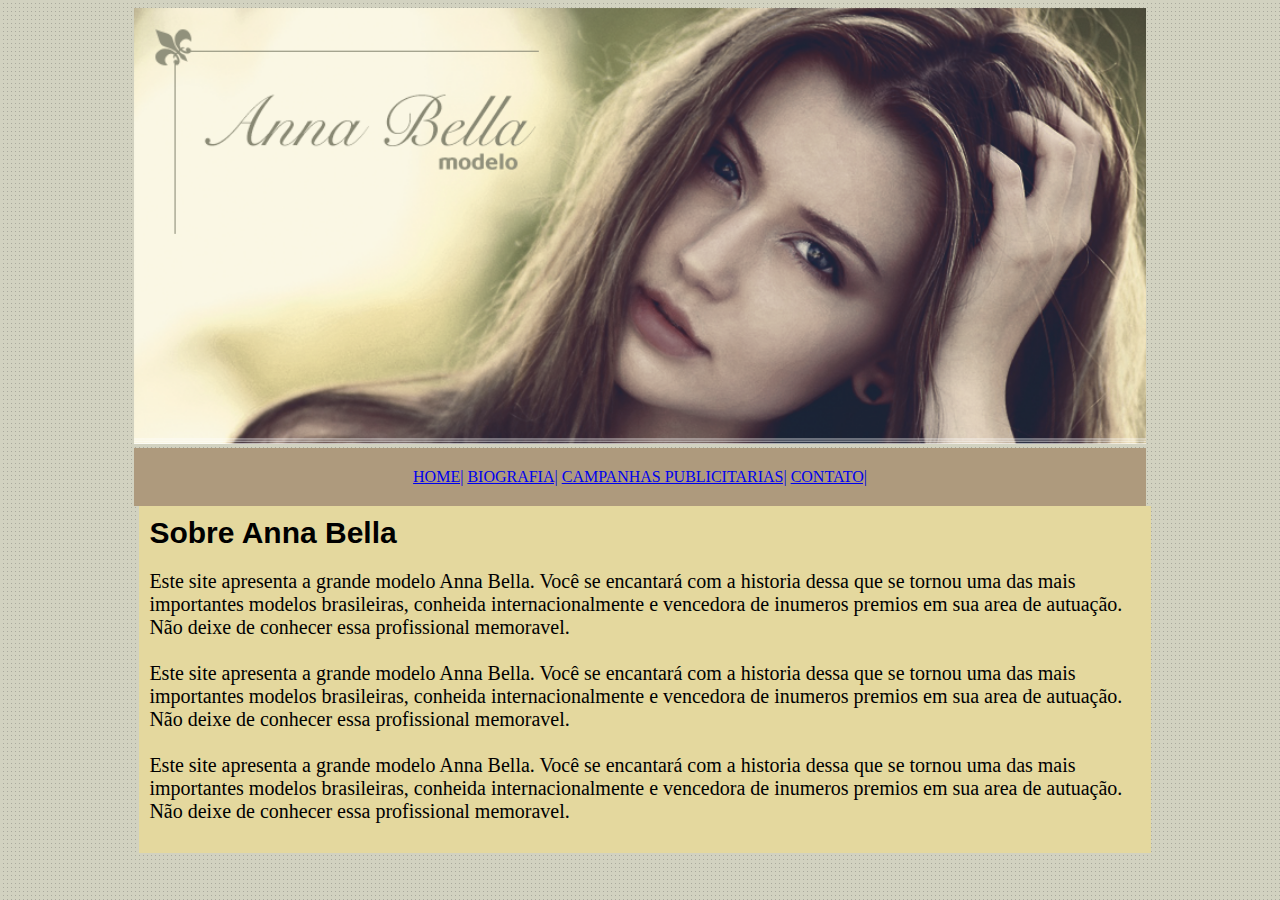
<file: Blog Anna Bella/index.html>
<!DOCTYPE html>
<html>
<head>
	<title>Anna Bela</title>
	<meta charset="utf-8">

	<style type="text/css">
		.links{
			width: 80%; 
			text-align: center;
			background: #ae9a7d;
			padding-top: 20px;
		 	padding-bottom: 20px;} 
		.paragrafo{
			padding-top: 10px;
			padding-bottom: 10px;
			width: 80%;
			font-size: 20px;
			font-family: serif;
			background:  #e4d89e;
			text-align: left;
			margin-left: 10px;
		}


		#titulo{
			font-family: sans-serif;
			margin: 0}
				
	</style>

</head>

<body background="imagens/fundo.png" >
<div align="center" class="imagens">
		<img src="imagens/capa.png" width="80%">
	</div>

	<div align="center">

	

	<div class="links">
		<a href="index.html">HOME|</a>
		<a href="pg_internas/biografia.html">BIOGRAFIA|</a>
		<a href="pg_internas/camp-publicitarias.html">CAMPANHAS PUBLICITARIAS|</a>
		<a href="pg_internas/contato.html">CONTATO|</a>
	</div>

	<div style="text-align: left;" class="paragrafo">
		<div style="margin-left: 10px" >
			<h2 id="titulo">Sobre Anna Bella</h2>
				<p >Este site apresenta a grande modelo Anna Bella. Você se encantará com a historia dessa que se tornou uma das mais importantes modelos brasileiras, conheida internacionalmente e vencedora de inumeros premios em sua area de autuação. Não deixe de conhecer essa profissional memoravel.
					<br><br>
					Este site apresenta a grande modelo Anna Bella. Você se encantará com a historia dessa que se tornou uma das mais importantes modelos brasileiras, conheida internacionalmente e vencedora de inumeros premios em sua area de autuação. Não deixe de conhecer essa profissional memoravel.
						<br> <br>
							Este site apresenta a grande modelo Anna Bella. Você se encantará com a historia dessa que se tornou uma das mais importantes modelos brasileiras, conheida internacionalmente e vencedora de inumeros premios em sua area de autuação. Não deixe de conhecer essa profissional memoravel.<br>
						</p>

			</div>
		</div>
	
</div>



</body>
</html>
</file>
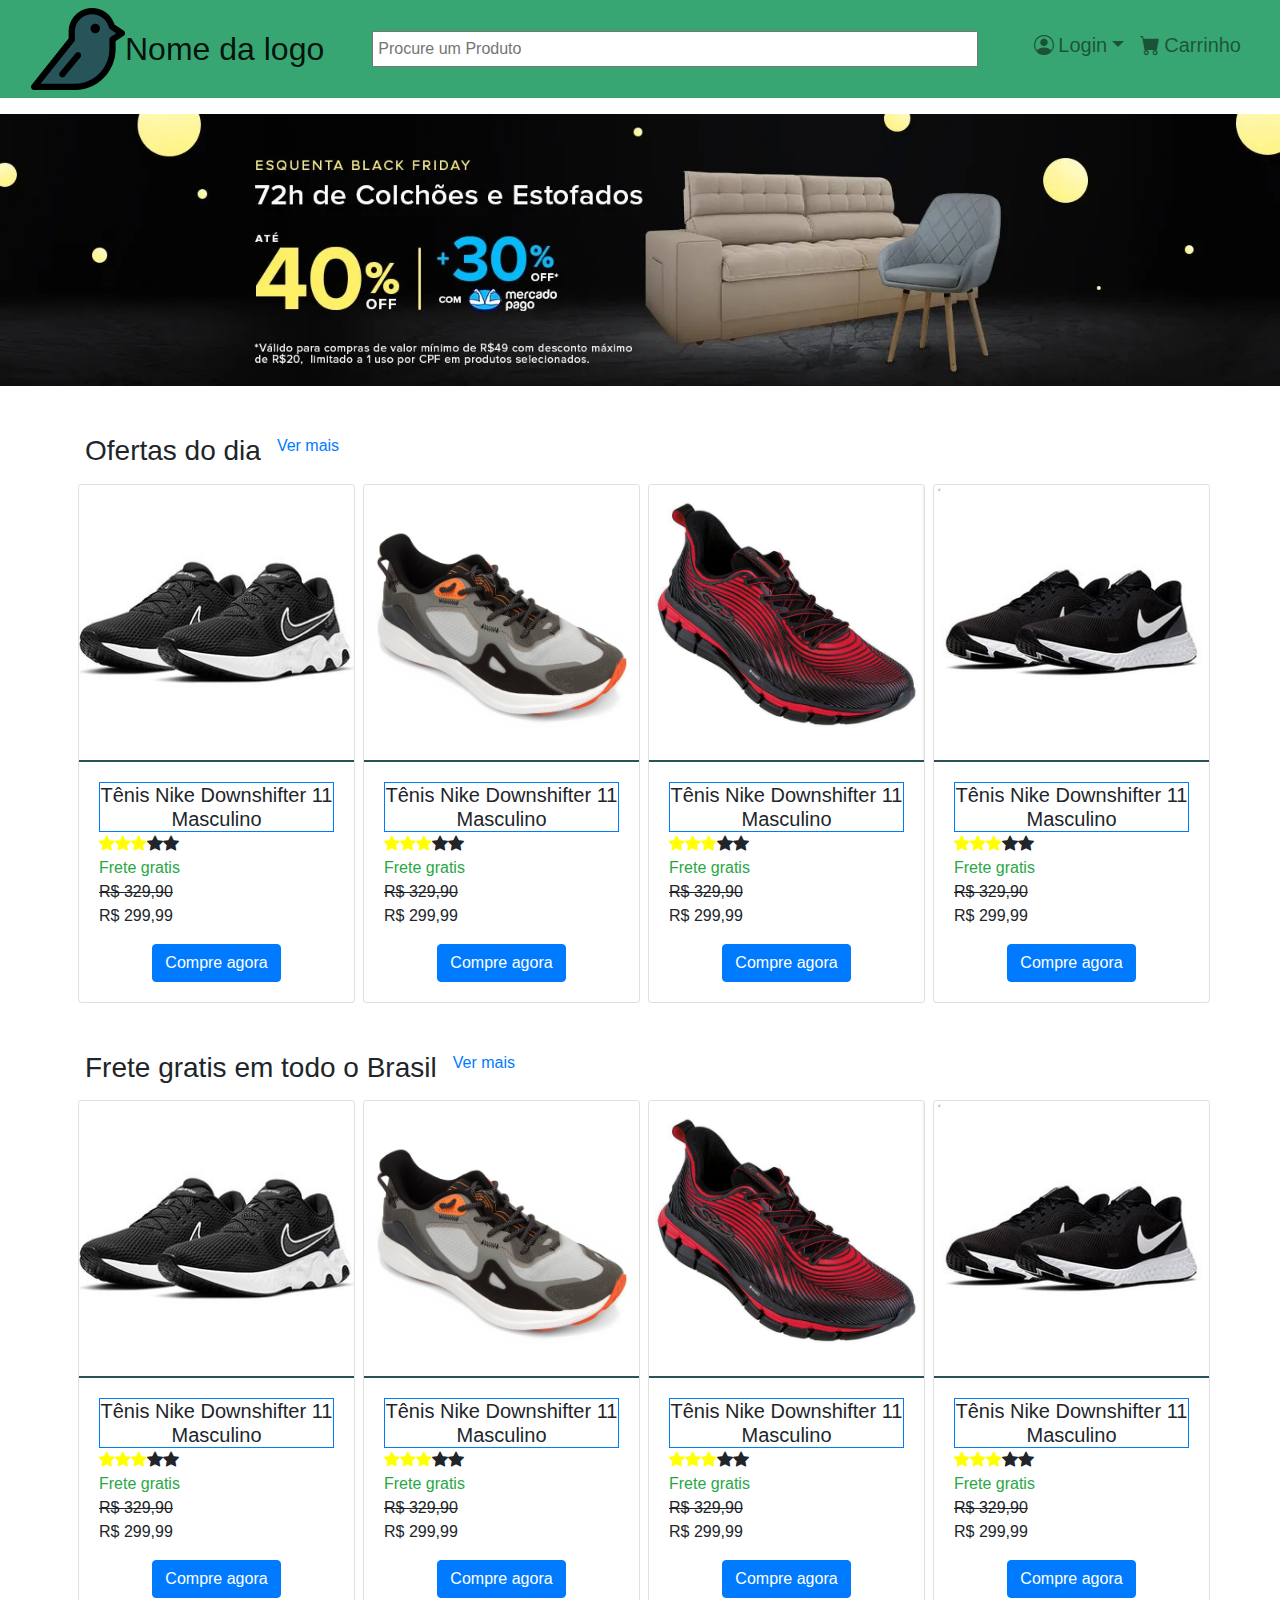
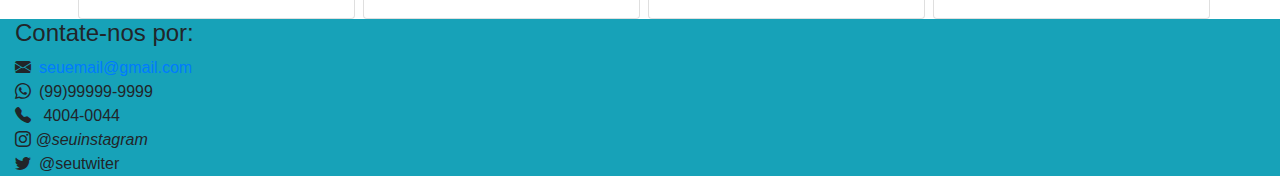
<file: Ecommerce Responsivo/index.html>
<!DOCTYPE html>

<html lang="pt-br">

<head>


    <meta charset="utf-8">
    <meta name="viewport" content="width=device-width, initial-scale=1, shrink-to-fit=no">
    <link rel="stylesheet" href="css/bootstrap.css">
    <link rel="stylesheet" type="text/css" href="css/estilos.css">

    <link rel="stylesheet" href="https://cdn.jsdelivr.net/npm/bootstrap-icons@1.6.1/font/bootstrap-icons.css">




    <script src="js/bootstrap.js"></script>


    <title>ecomerce</title>

</head>

<body>
    <header>
        <nav class="navbar navbar-expand-md navbar-light bg-color1 " aria-label="Third navbar example">
            <div class="container-fluid ">

                <div class=" d-inline-flex">
                    <img src="imagens/logo.png" alt="">
                </div>
                <div class="p-sm-0 ">
                    <a class="navbar-brand p-0 m-0 align-middle " id="nome-logo" href="#"> Nome da logo</a>
                </div>

                <button class="navbar-toggler" type="button" data-bs-toggle="collapse"
                    data-bs-target="#navbarsExample03" aria-controls="navbarsExample03" aria-expanded="false"
                    aria-label="Toggle navigation">
                    <span class=" color-dark navbar-toggler-icon"></span>
                </button>
 
                <div class="collapse navbar-collapse" id="navbarsExample03">
                    <div class="w-100 mx-md-5">
                        <input class="input-group w-100 p-1" type="text" placeholder="Procure um Produto"
                            aria-label="Search">
                    </div>
                    <div>
                        <ul class="navbar-nav me-auto mb-2 mb-sm-0 ">
                            <li class="nav-item dropdown ">
                                <a class="nav-link dropdown-toggle h5" href="#" data-bs-toggle="dropdown"
                                    aria-expanded="false">
                                    <i class="bi bi-person-circle pr-1"></i>Login</a>
                                <ul class="dropdown-menu" aria-labelledby="dropdown03">
                                    <li><a class="dropdown-item " href="#"><i class="bi bi-box-arrow-in-right pr-1"></i>
                                            Entre</a></li>
                                    <li><a class="dropdown-item" href="#"><i class="bi bi-arrow-up-right pr-1"></i>Crie
                                            sua
                                            conta</a></li>
                                    <li><a class="dropdown-item" href="#"><i
                                                class="bi bi-geo-alt pr-1"></i>Endereços</a>
                                    </li>
                                </ul>
                            </li>
                            <li> <a class="nav-link d-flex h5" href="#"><i class="bi bi-cart-fill pr-1"></i>Carrinho
                                </a>
                            </li>
                        </ul>
                    </div>
                </div>
            </div>
        </nav>
    </header>

    <div class="my-3">
        <!--DIV DO BANNER-->
        <img src="imagens/banner3.jpg" class=" w-100 ">
    </div>

    <section class="my-5">
        <!-- primeira seçao de cards-->
        <div class="container mb-0">
            <div class="d-flex align-baseline text-sm-center ">
                <h3 class="">Ofertas do dia</h3>
                <a href="#" class="ml-3  ">Ver mais</a>
            </div>
            <div class="row ">
                <!--DIV DOS CARDS TOTAIS-->

                <div class="card prod mt-3 ml-2 m-0 col-sm-12 col-md ">
                    <!--DIV CARD 1-->
                    <img src="imagens/tenis.jpg" class="card-img-top " alt="...">
                    <hr>
                    <div class="card-body text-center">
                        <h5 class="card-title border border-primary m-0">Tênis Nike Downshifter 11 Masculino</h5>

                        <ul class="list-unstyled d-flex">
                            <li class="bi-star-fill b-3 amarelo"></li>
                            <li class="bi-star-fill amarelo "></li>
                            <li class="bi-star-fill amarelo"></li>
                            <li class="bi-star-fill"></li>
                            <li class="bi-star-fill"></li>
                        </ul>
                        <p class="card-text text-left text-success ">Frete gratis</p>
                        <p class="card-text text-left "><s>R$ 329,90</s></p>
                        <p class="card-text text-left ">R$ 299,99</p>

                        <a href="#" class="btn btn-primary mt-3">Compre agora</a>
                    </div>
                </div>

                <div class="card prod mt-3 ml-2 m-0 col-sm-12 col-md">
                    <!--DIV CARD 2-->
                    <img src="imagens/tenis4-1.jpg" class="card-img-top " alt="...">
                    <hr>
                    <div class="card-body text-center">
                        <h5 class="card-title border border-primary m-0">Tênis Nike Downshifter 11 Masculino</h5>

                        <ul class="list-unstyled d-flex">
                            <li class="bi-star-fill b-3 amarelo"></li>
                            <li class="bi-star-fill amarelo "></li>
                            <li class="bi-star-fill amarelo"></li>
                            <li class="bi-star-fill"></li>
                            <li class="bi-star-fill"></li>
                        </ul>
                        <p class="card-text text-left text-success ">Frete gratis</p>
                        <p class="card-text text-left "><s>R$ 329,90</s></p>
                        <p class="card-text text-left ">R$ 299,99</p>

                        <a href="#" class="btn btn-primary mt-3">Compre agora</a>
                    </div>
                </div>

                <div class="card prod mt-3 ml-2 m-0 col-sm-12 col-md">
                    <!--DIV CARD 3-->
                    <img src="imagens/tenis5.jpg" class="card-img-top " alt="...">
                    <hr>
                    <div class="card-body text-center">
                        <h5 class="card-title border border-primary m-0">Tênis Nike Downshifter 11 Masculino</h5>

                        <ul class="list-unstyled d-flex">
                            <li class="bi-star-fill b-3 amarelo"></li>
                            <li class="bi-star-fill amarelo "></li>
                            <li class="bi-star-fill amarelo"></li>
                            <li class="bi-star-fill"></li>
                            <li class="bi-star-fill"></li>
                        </ul>
                        <p class="card-text text-left text-success ">Frete gratis</p>
                        <p class="card-text text-left "><s>R$ 329,90</s></p>
                        <p class="card-text text-left ">R$ 299,99</p>

                        <a href="#" class="btn btn-primary mt-3">Compre agora</a>
                    </div>
                </div>

                <div class="card prod mt-3 ml-2 m-0 col-sm-12 col-md">
                    <!--DIV CARD 4-->
                    <img src="imagens/tenis3.jpg" class="card-img-top " alt="...">
                    <hr>
                    <div class="card-body text-center">
                        <h5 class="card-title border border-primary m-0">Tênis Nike Downshifter 11 Masculino</h5>

                        <ul class="list-unstyled d-flex">
                            <li class="bi-star-fill b-3 amarelo"></li>
                            <li class="bi-star-fill amarelo "></li>
                            <li class="bi-star-fill amarelo"></li>
                            <li class="bi-star-fill"></li>
                            <li class="bi-star-fill"></li>
                        </ul>
                        <p class="card-text text-left text-success ">Frete gratis</p>
                        <p class="card-text text-left "><s>R$ 329,90</s></p>
                        <p class="card-text text-left ">R$ 299,99</p>

                        <a href="#" class="btn btn-primary mt-3">Compre agora</a>
                    </div>
                </div>

            </div>
            <!--FECHAMENTO DIV DE TODOS CARDS-->
        </div>


    </section>

    <section class="">
        <!--segunda seçao de cards-->
        <div class="container mb-0">
            <div class="d-flex align-baseline text-sm-center ">
                <h3 class="">Frete gratis em todo o Brasil</h3>
                <a href="#" class="ml-3  ">Ver mais</a>
            </div>
            <div class="row ">
                <!--DIV DOS CARDS TOTAIS-->

                <div class="card prod mt-3 ml-2 m-0 col-sm-12 col-md ">
                    <!--DIV CARD 1-->
                    <img src="imagens/tenis.jpg" class="card-img-top " alt="...">
                    <hr>
                    <div class="card-body text-center">
                        <h5 class="card-title border border-primary m-0">Tênis Nike Downshifter 11 Masculino</h5>

                        <ul class="list-unstyled d-flex">
                            <li class="bi-star-fill b-3 amarelo"></li>
                            <li class="bi-star-fill amarelo "></li>
                            <li class="bi-star-fill amarelo"></li>
                            <li class="bi-star-fill"></li>
                            <li class="bi-star-fill"></li>
                        </ul>
                        <p class="card-text text-left text-success ">Frete gratis</p>
                        <p class="card-text text-left "><s>R$ 329,90</s></p>
                        <p class="card-text text-left ">R$ 299,99</p>

                        <a href="#" class="btn btn-primary mt-3">Compre agora</a>
                    </div>
                </div>

                <div class="card prod mt-3 ml-2 m-0 col-sm-12 col-md">
                    <!--DIV CARD 2-->
                    <img src="imagens/tenis4-1.jpg" class="card-img-top " alt="...">
                    <hr>
                    <div class="card-body text-center">
                        <h5 class="card-title border border-primary m-0">Tênis Nike Downshifter 11 Masculino</h5>

                        <ul class="list-unstyled d-flex">
                            <li class="bi-star-fill b-3 amarelo"></li>
                            <li class="bi-star-fill amarelo "></li>
                            <li class="bi-star-fill amarelo"></li>
                            <li class="bi-star-fill"></li>
                            <li class="bi-star-fill"></li>
                        </ul>
                        <p class="card-text text-left text-success ">Frete gratis</p>
                        <p class="card-text text-left "><s>R$ 329,90</s></p>
                        <p class="card-text text-left ">R$ 299,99</p>

                        <a href="#" class="btn btn-primary mt-3">Compre agora</a>
                    </div>
                </div>

                <div class="card prod mt-3 ml-2 m-0 col-sm-12 col-md">
                    <!--DIV CARD 3-->
                    <img src="imagens/tenis5.jpg" class="card-img-top " alt="...">
                    <hr>
                    <div class="card-body text-center">
                        <h5 class="card-title border border-primary m-0">Tênis Nike Downshifter 11 Masculino</h5>

                        <ul class="list-unstyled d-flex">
                            <li class="bi-star-fill b-3 amarelo"></li>
                            <li class="bi-star-fill amarelo "></li>
                            <li class="bi-star-fill amarelo"></li>
                            <li class="bi-star-fill"></li>
                            <li class="bi-star-fill"></li>
                        </ul>
                        <p class="card-text text-left text-success ">Frete gratis</p>
                        <p class="card-text text-left "><s>R$ 329,90</s></p>
                        <p class="card-text text-left ">R$ 299,99</p>

                        <a href="#" class="btn btn-primary mt-3">Compre agora</a>
                    </div>
                </div>

                <div class="card prod mt-3 ml-2 m-0 col-sm-12 col-md">
                    <!--DIV CARD 4-->
                    <img src="imagens/tenis3.jpg" class="card-img-top " alt="...">
                    <hr>
                    <div class="card-body text-center">
                        <h5 class="card-title border border-primary m-0">Tênis Nike Downshifter 11 Masculino</h5>

                        <ul class="list-unstyled d-flex">
                            <li class="bi-star-fill b-3 amarelo"></li>
                            <li class="bi-star-fill amarelo "></li>
                            <li class="bi-star-fill amarelo"></li>
                            <li class="bi-star-fill"></li>
                            <li class="bi-star-fill"></li>
                        </ul>
                        <p class="card-text text-left text-success ">Frete gratis</p>
                        <p class="card-text text-left "><s>R$ 329,90</s></p>
                        <p class="card-text text-left ">R$ 299,99</p>

                        <a href="#" class="btn btn-primary mt-3">Compre agora</a>
                    </div>
                </div>

            </div>
            <!--FECHAMENTO DIV DE TODOS CARDS-->
        </div>
    </section>


    <footer>
        <!--rodapé-->
        <div class="container-fluid bg-info ">
            <div class="d-inline">
                <h4>Contate-nos por:</h4>
                <ul class="list-unstyled">
                    <li class=""><i class="bi bi-envelope-fill pr-2"></i><a class="" href="">seuemail&#64;gmail.com</a> </li>
                    <li class=""><i class="bi bi-whatsapp pr-2"></i>(99)99999-9999</li>
                    <li><i class="bi bi-telephone-fill pr-2"></i> 4004-0044</li>
                    <li><i class="bi bi-instagram pr-2"> &#64;seuinstagram</i></li>
                    <li><i class="bi bi-twitter pr-2"></i>&#64;seutwiter </li>
                </ul>
            </div>
        </div>

    

    </footer>









    <script src="https://cdn.jsdelivr.net/npm/@popperjs/core@2.10.2/dist/umd/popper.min.js"
        integrity="sha384-7+zCNj/IqJ95wo16oMtfsKbZ9ccEh31eOz1HGyDuCQ6wgnyJNSYdrPa03rtR1zdB" crossorigin="anonymous">
        </script>
    <script src="https://cdn.jsdelivr.net/npm/bootstrap@5.1.3/dist/js/bootstrap.min.js"
        integrity="sha384-QJHtvGhmr9XOIpI6YVutG+2QOK9T+ZnN4kzFN1RtK3zEFEIsxhlmWl5/YESvpZ13" crossorigin="anonymous">
        </script>
</body>

</html>
</file>
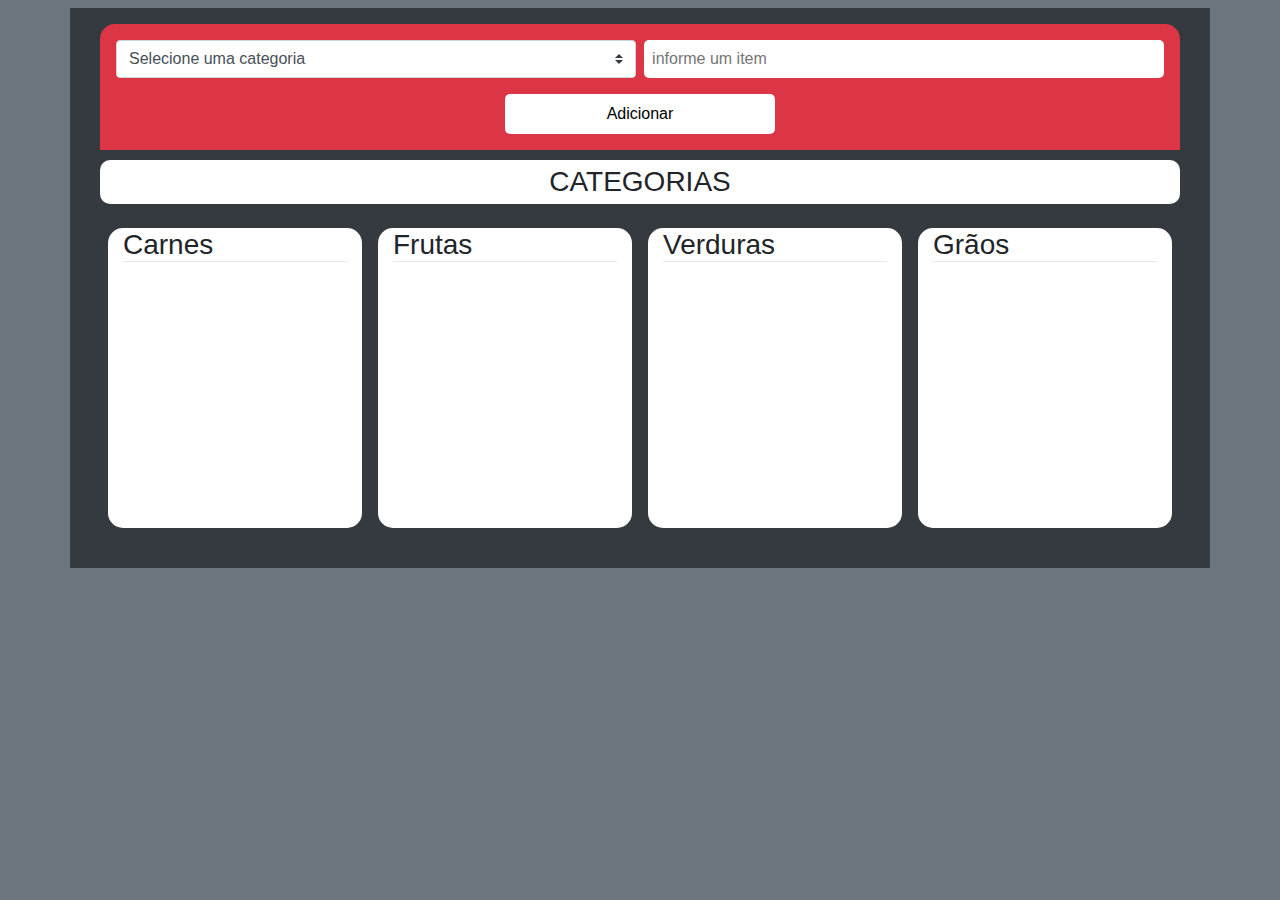
<file: Lista Compras Array/index.html>
<!DOCTYPE html>
<html lang="pt-br">

<head>
    <meta charset="utf-8">
    <meta name="viewport" content="width=device-width, initial-scale=1, shrink-to-fit=no">

    <link rel="stylesheet" href="css/bootstrap.css">
    <link rel="stylesheet" href="css/estilo.css">

    <script src="https://code.jquery.com/jquery-3.3.1.slim.min.js"
        integrity="sha384-q8i/X+965DzO0rT7abK41JStQIAqVgRVzpbzo5smXKp4YfRvH+8abtTE1Pi6jizo" crossorigin="anonymous">
    </script>
    <script src="https://cdnjs.cloudflare.com/ajax/libs/popper.js/1.14.3/umd/popper.min.js"
        integrity="sha384-ZMP7rVo3mIykV+2+9J3UJ46jBk0WLaUAdn689aCwoqbBJiSnjAK/l8WvCWPIPm49" crossorigin="anonymous">
    </script>
    <script src="js/bootstrap.js"></script>

    <script src="js/script.js"></script>

    <title>Document</title>

</head>

<body class="bg-secondary">

    <div class="container bg-dark py-3 mt-2 ">
        <div class="container">
            <form id="formulario" class="mt- p-3 bg-danger d-flex ">

                <select name="" id="categorias" class="custom-select mr-1 ">
                    <option class="p-3" value="selecione">Selecione uma categoria</option>
                    <option class="p-3" value="carnes">Carnes</option>
                    <option class="p-3" value="frutas">frutas</option>
                    <option class="p-3" value="verduras">verduras</option>
                    <option class="p-3" value="graos">graos</option>
                </select>

                <input type="text" id="nome" class="input-group ml-1 px-2 " placeholder="informe um item">

            </form>

            <div class=" text-center bg-danger">
                <input type="button" value="Adicionar" onclick="add()" class="botao mb-3 "></input>
            </div>
            <div class="cat" >
                <h3>CATEGORIAS</h3>
            </div>
            
            <div class="d-flex">
                
                <!-- LISTA DE CARNES -->
                <div class="listas col my-4 mx-2">
                    <div class="mb-3">
                        <h3>Carnes</h3>
                        <hr>
             
                    </div>
                    <div id="carne_list" class="px-3">
                        <!-- AQUI SERA GERADO UMA LI -->
                    </div>
                </div>
                <!-- LISTA DE FRUTAS -->
                <div class="listas col my-4 mx-2">
                    <div class="mb-3">
                        <h3>Frutas</h3>
                        <hr>
                    </div>
                    <div id="frutas_list" class="px-3">
                        <!-- AQUI SERA GERADO UMA LI -->
                    </div>
                </div>
                <!-- LISTA DE VERDURAS -->
                <div class="listas col my-4 mx-2">
                    <div class="mb-3">
                        <h3>Verduras</h3>
                        <hr>

                    </div>

                    <div id="verduras_list" class="px-3">
                        <!-- AQUI SERA GERADO UMA LI -->
                    </div>
                </div>

                <!-- Lista de graos -->
                <div class="listas col my-4 mx-2">
                    <div class="mb-3">
                        <h3>Grãos</h3>
                        <hr>

                    </div>

                    <div id="graos_list" class="px-3">
                        <!-- AQUI SERA GERADO UMA LI -->
                    </div>
                </div>


            </div>

        </div>
    </div>
</body>


</html>
</file>
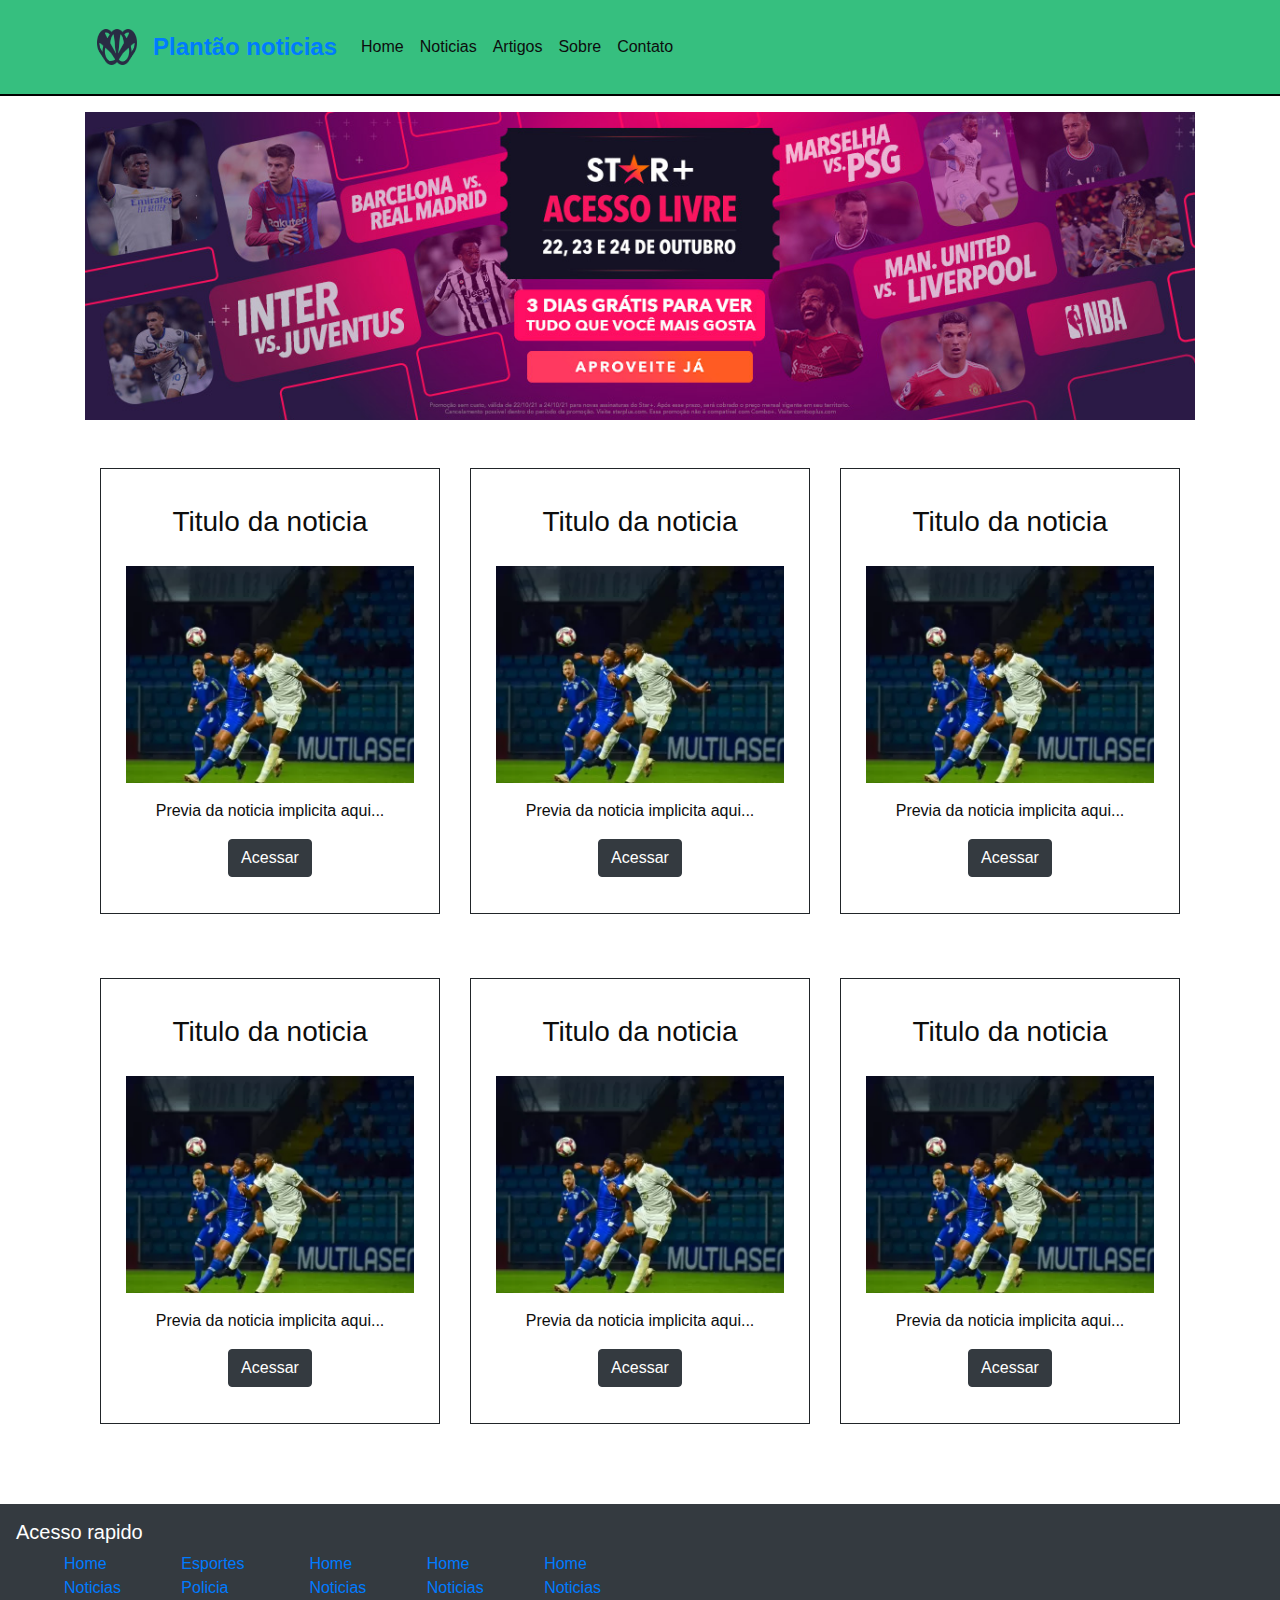
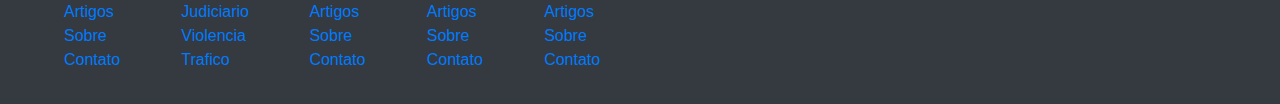
<file: Site Noticias/index.html>
<!DOCTYPE html>

<html lang="pt-br">
  <head>

    <!-- Required meta tags -->
    <meta charset="utf-8">


    <meta name="viewport" content="width=device-width, initial-scale=1, shrink-to-fit=no">
    <!--fontes-->
    <link rel = "preconnect" href = "https://fonts.googleapis.com">
    <link rel = "preconnect" href = "https://fonts.gstatic.com" crossorigin>
    <link href = "https: //fonts.googleapis.com/css2? family = Nanum + Gothic & display = swap "rel =" stylesheet ">
    <!--bootstrap-->
    <link rel="stylesheet" href="css/bootstrap.css">
    <link rel="stylesheet" type="text/css" href="css/estilo.css">
    <link rel="stylesheet" type="text/css" href="js/bootstrap.js">
    <title>Plantão noticias</title>
<!--icones bootstrap-->
    <link rel="stylesheet" href="https://cdn.jsdelivr.net/npm/bootstrap-icons@1.6.1/font/bootstrap-icons.css">
    
    <script src="https://code.jquery.com/jquery-3.3.1.slim.min.js" integrity="sha384-q8i/X+965DzO0rT7abK41JStQIAqVgRVzpbzo5smXKp4YfRvH+8abtTE1Pi6jizo" crossorigin="anonymous"></script>

    <script src="https://cdnjs.cloudflare.com/ajax/libs/popper.js/1.14.3/umd/popper.min.js" integrity="sha384-ZMP7rVo3mIykV+2+9J3UJ46jBk0WLaUAdn689aCwoqbBJiSnjAK/l8WvCWPIPm49" crossorigin="anonymous"></script>

      
    
        <!--java script bootstrap-->
    <script src="js/bootstrap.js"></script>


    <title>jornal</title>

  </head>


  <body >
    <nav class="navbar navbar-expand-md  bg-cor-primaria" id="barra-nav"><!---->
    
      <div class="container py-3">

        <a href="index.html" class="navbar-brand">
          <img src="imagens/logo.png" alt="Logo">
          <span class="pl-3">Plantão noticias</span>
        </a>
        <button class="navbar-toggler" data-toggle="collapse" data-target="#navegacao"
        >
          <i class="bi bi-list"></i> <!-- icone do menu-->
        </button>
        <div class="collapse navbar-collapse " id="navegacao">
          <ul class="navbar-nav me-auto mb-2 mb-lg-0">

            <li class="nav-item">
              <a href="#" class="nav-link active cor-primaria" aria-current="page"> Home</a>
            </li>

             <li class="nav-item">
              <a href="#" class="nav-link active cor-primaria" > Noticias</a>
            </li>

             <li class="nav-item">
              <a href="#" class="nav-link active cor-primaria" aria-current="page"> Artigos</a>
            </li>


             <li class="nav-item">
              <a href="#" class="nav-link active cor-primaria" aria-current="page">Sobre</a>
            </li>


             <li class="nav-item">
              <a href="#" class="nav-link active cor-primaria" aria-current="page">Contato</a>
            </li>
          </ul>
        </div>
      </div>
    </nav>
<div class="container " id="imagem-banners">
  <div>
  <img src="imagens/banner.png" class=" mt-3 d-block w-100">
</div>
   <div class="col-12 col-md d-flex " id="mini-banners" >
    <div class="row">

      <div class="col-12 col-md-4 noticias-p py-3">
        <div class="card text-center">
          <div class=" card-body">
            <h3 class="card-title cor-primaria"> Titulo da noticia</h3>
           <img src="imagens/not1.png" class="w-100">
           <p class="cor-primaria pt-3">Previa da noticia implicita aqui...</p>
            <a href="#" class="btn btn-dark">Acessar</a>
          </div>
        </div>
      </div>

                <!-- segundo card-->
   <div class="col-12 col-md-4 noticias-p py-3 ">
        <div class="card text-center">
          <div class=" card-body ">
            <h3 class="card-title cor-primaria"> Titulo da noticia</h3>
            <img src="imagens/not1.png" class="w-100">
            <p class="cor-primaria pt-3">Previa da noticia implicita aqui...</p>
            <a href="#" class="btn btn-dark">Acessar</a>
          </div>
        </div>
      </div>

       <!-- terceiro card-->
   <div class="col-12 col-md-4 noticias-p py-3">
        <div class="card text-center">
          <div class=" card-body">
            <h3 class="card-title cor-primaria"> Titulo da noticia</h3>
            <img src="imagens/not1.png" class="w-100">
            <p class="cor-primaria pt-3">Previa da noticia implicita aqui...</p>
            <a href="#" class="btn btn-dark"> Acessar</a>
          </div>
        </div>
      </div>

      <!-- quarto card-->
   <div class="col-12 col-md-4 noticias-p py-3">
        <div class="card text-center">
          <div class=" card-body">
            <h3 class="card-title cor-primaria"> Titulo da noticia</h3>
            <img src="imagens/not1.png" class="w-100">
            <p class="cor-primaria pt-3">Previa da noticia implicita aqui...</p>
            <a href="#" class="btn btn-dark"> Acessar</a>
          </div>
        </div>
      </div>

      <!-- quinto card-->
   <div class="col-12 col-md-4 noticias-p py-3">
        <div class="card text-center">
          <div class=" card-body">
            <h3 class="card-title cor-primaria">Titulo da noticia</h3>
            <img src="imagens/not1.png" class="w-100">
            <p class="cor-primaria pt-3">Previa da noticia implicita aqui...</p>
            <a href="#" class="btn btn-dark"> Acessar</a>
          </div>
        </div>
      </div>

      <!-- sexto card-->
   <div class="col-12 col-md-4 noticias-p py-3">
        <div class="card text-center">
          <div class=" card-body">
            <h3 class="card-title cor-primaria"> Titulo da noticia</h3>
            <img src="imagens/not1.png" class="w-100">
            <p class="cor-primaria pt-3">Previa da noticia implicita aqui...</p>
            <a href="#" class="btn btn-dark"> Acessar</a>
          </div>
        </div>
      </div>


    </div>  
  </div>
</div>
<!-- rodape-->

  <div class=" d-flex flex-wrap bg-dark pt-3 pb-3 pl-3">
    <div class="">
      <h5 class="cor-secundaria">Acesso rapido</h5>
      <ul class="list-inline-item pl-5">
        <li class=" list-unstyled "><a href="#">Home</a> </li>
        <li class=" list-unstyled "><a href="#">Noticias</a> </li>
        <li class=" list-unstyled "><a href="#">Artigos</a> </li>
        <li class=" list-unstyled "><a href="#">Sobre</a> </li>
        <li class=" list-unstyled "><a href="#">Contato</a> </li>
      </ul>

      <ul class="list-inline-item pl-5">
        <li class=" list-unstyled "><a href="#">Esportes</a> </li>
        <li class=" list-unstyled "><a href="#">Policia</a> </li>
        <li class=" list-unstyled "><a href="#">Judiciario</a> </li>
        <li class=" list-unstyled "><a href="#">Violencia</a> </li>
        <li class=" list-unstyled "><a href="#">Trafico</a> </li>
      </ul>

      
<ul class="list-inline-item pl-5">
        <li class=" list-unstyled "><a href="#">Home</a> </li>
        <li class=" list-unstyled "><a href="#">Noticias</a> </li>
        <li class=" list-unstyled "><a href="#">Artigos</a> </li>
        <li class=" list-unstyled "><a href="#">Sobre</a> </li>
        <li class=" list-unstyled "><a href="#">Contato</a> </li>
      </ul>

      <ul class="list-inline-item pl-5">
        <li class=" list-unstyled "><a href="#">Home</a> </li>
        <li class=" list-unstyled "><a href="#">Noticias</a> </li>
        <li class=" list-unstyled "><a href="#">Artigos</a> </li>
        <li class=" list-unstyled "><a href="#">Sobre</a> </li>
        <li class=" list-unstyled "><a href="#">Contato</a> </li>
      </ul>

      <ul class="list-inline-item pl-5">
        <li class=" list-unstyled "><a href="#">Home</a> </li>
        <li class=" list-unstyled "><a href="#">Noticias</a> </li>
        <li class=" list-unstyled "><a href="#">Artigos</a> </li>
        <li class=" list-unstyled "><a href="#">Sobre</a> </li>
        <li class=" list-unstyled "><a href="#">Contato</a> </li>
      </ul>
    </div>
    
  </div>
  



 
  </body>
</html>
</file>
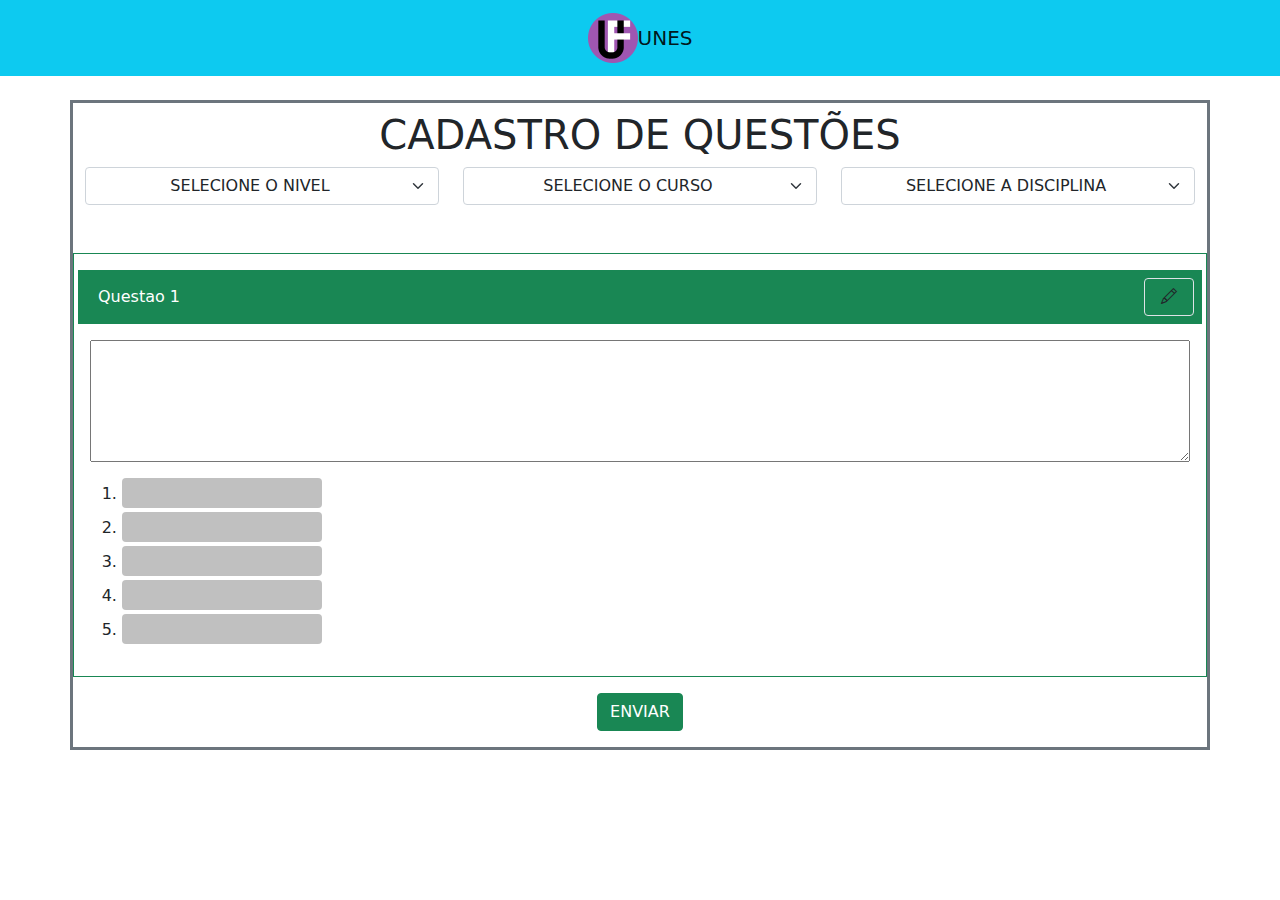
<file: Site Faculdade Unes/cadastro_questoes.html>
<!DOCTYPE html>
<html lang="pt-br">

<head>
    <meta charset="UTF-8">
    <meta name="viewport" content="width=device-width, initial-scale=1.0, shrink-to-fit=no">
    <link rel="stylesheet" href="css/bootstrap.css">
    <link rel="stylesheet" href="css/estilo.css">

    <link rel="stylesheet" href="https://cdn.jsdelivr.net/npm/bootstrap-icons@1.7.0/font/bootstrap-icons.css">
    <!--
    <link href="https://cdn.jsdelivr.net/npm/bootstrap@5.1.3/dist/css/bootstrap.min.css" rel="stylesheet"
        integrity="sha384-1BmE4kWBq78iYhFldvKuhfTAU6auU8tT94WrHftjDbrCEXSU1oBoqyl2QvZ6jIW3" crossorigin="anonymous"> -->


    <script src="js/bootstrap.js"></script>

    <script src="js/script.js"></script>
    <title>Faculdade UNES</title>
</head>

<body>
    <nav class="navbar navbar-light bg-info ">
        <div class="text-center w-100">
            <a class="navbar-brand w-100 d-flex justify-content-center navbar" href="#">
                <img src="imagens/logo_unes.png" alt="" width="50px" height="50px">
                <span>UNES</span>
            </a>

        </div>

    </nav>
    <div class="container border border-3 border-secondary my-4">
        <div class="w-100 text-center my-2">
            <h1>CADASTRO DE QUESTÕES</h1>
        </div>
        <form action="" method="">
            <section class="row mb-5">
                <div class="col-md col-12 text-center">
                    <select name="" id="nivel" class="form-select text-center">
                        <option value="0">SELECIONE O NIVEL</option>
                        <option value="1">Junior</option>
                        <option value="2">Intermediario</option>

                    </select>
                </div>
                <div class="col-md col-12 text-center">
                    <select name="" id="curso" class="form-select text-center">
                        <option value="0">SELECIONE O CURSO</option>
                        <option value="1">Programador-Web</option>
                        <option value="2">Eletrotecnica</option>

                    </select>
                </div>
                <div class="col-md col-12 text-center">
                    <select name="" id="disciplina" class="form-select text-center">
                        <option value="0">SELECIONE A DISCIPLINA</option>
                        <option value="1">HTML</option>
                        <option value="2">PHP</option>
                    </select>
                </div>
            </section>

            <section class="row">

                <div class="border border-success p-3 col-12">

                    <div class="bg-success text-white p-2 row navbar">
                        <span class="col-6">Questao 1</span>
                        <button class="btn border col-6" style="max-width: 50px;">
                            <i class="bi bi-pencil"></i>
                        </button>
                    </div>

                    <div class="text-left">
                        <textarea name="" id="texto" cols="35" rows="5" class="w-100 my-3  input-group"></textarea>
                    </div>

                    <div>
                        <ol class="h-100">
                            <li class="my-1">
                                <input type="text" class="">
                            </li>
                            <li class="my-1">
                                <input type="text" class="">

                            </li>
                            <li class="my-1">
                                <input type="text" class="">
                            </li>
                            <li class="my-1">
                                <input type="text" class="">
                            </li>
                            <li class="my-1">
                                <input type="text" class="">
                            </li>
                        </ol>
                    </div>

                </div>

            </section>

            <section class="text-center">
                <button type="button" class="btn btn-success my-3" onclick="validacaoQuestoes()">ENVIAR</button>
            </section>
        </form>


    </div>



</body>

</html>
</file>
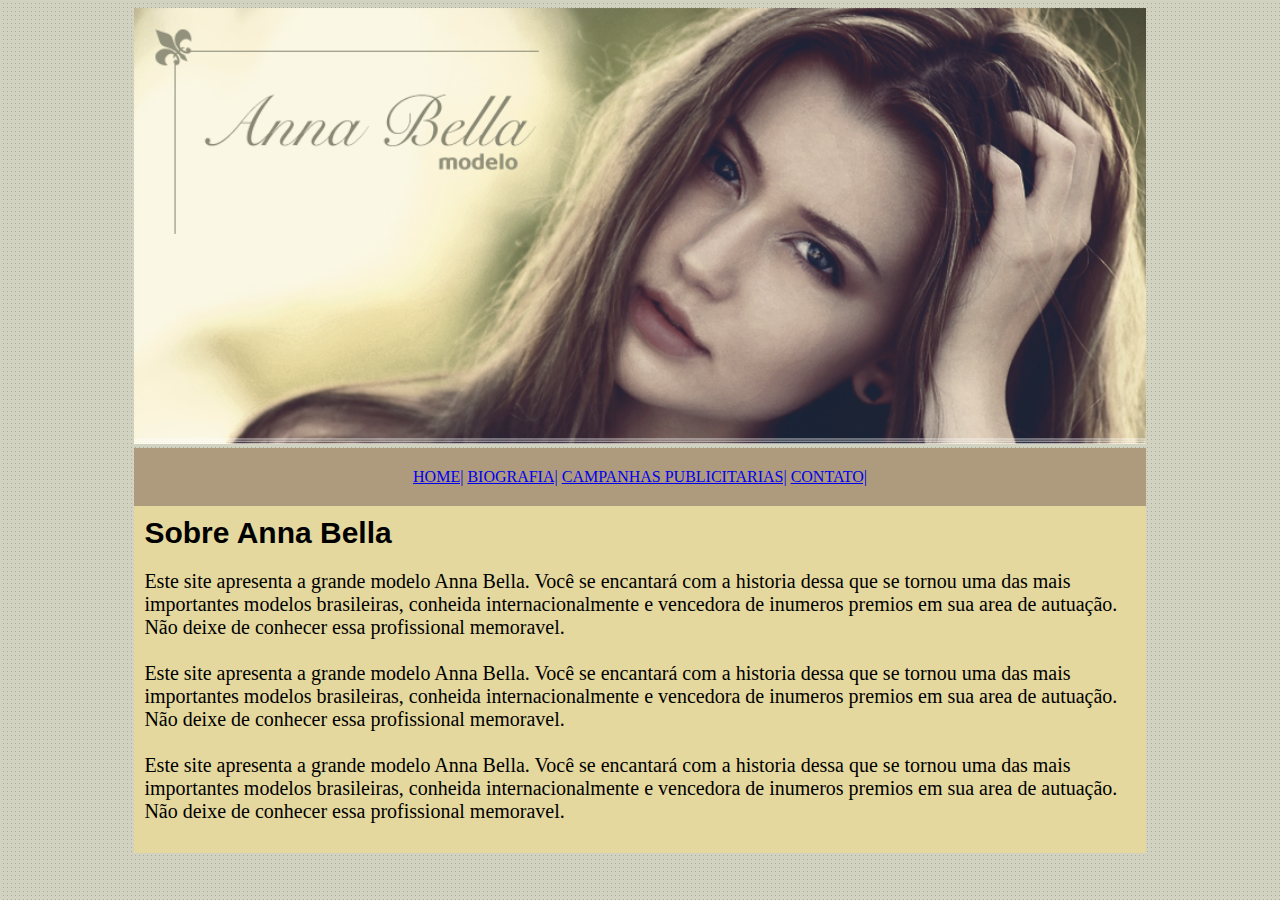
<file: Blog Anna Bella/pg_internas/biografia.html>
<!DOCTYPE html>
<html>
<head>
	<title>Anna Bela</title>
	<meta charset="utf-8">

	<style type="text/css">
		.links{
			width: 80%; 
			text-align: center;
			background: #ae9a7d;
			padding-top: 20px;
		 	padding-bottom: 20px;} 
		.imagens{
			}
		.paragrafo{
			padding-top: 10px;
			padding-bottom: 10px;
			width: 80%;
			font-size: 20px;
			font-family: serif;
			background:  #e4d89e;
			text-align: left;}


		#titulo{
			font-family: sans-serif;
			margin: 0}
				
	</style>

</head>

<body background="../imagens/fundo.png" >
<div align="center" class="imagens">
		<img src="../imagens/capa.png" width="80%">
	</div>

	<div align="center">

	

	<div class="links">
		<a href="../index.html">HOME|</a>
		<a href="biografia.html">BIOGRAFIA|</a>
		<a href="camp-publicitarias.html">CAMPANHAS PUBLICITARIAS|</a>
		<a href="contato.html">CONTATO|</a>
	</div>

	<div class="paragrafo">
		<div style="margin-left: 10px" >
			<h2 id="titulo">Sobre Anna Bella</h2>
				<p >Este site apresenta a grande modelo Anna Bella. Você se encantará com a historia dessa que se tornou uma das mais importantes modelos brasileiras, conheida internacionalmente e vencedora de inumeros premios em sua area de autuação. Não deixe de conhecer essa profissional memoravel.
					<br><br>
					Este site apresenta a grande modelo Anna Bella. Você se encantará com a historia dessa que se tornou uma das mais importantes modelos brasileiras, conheida internacionalmente e vencedora de inumeros premios em sua area de autuação. Não deixe de conhecer essa profissional memoravel.
						<br> <br>
							Este site apresenta a grande modelo Anna Bella. Você se encantará com a historia dessa que se tornou uma das mais importantes modelos brasileiras, conheida internacionalmente e vencedora de inumeros premios em sua area de autuação. Não deixe de conhecer essa profissional memoravel.<br>
						</p>

			</div>
		</div>
	
</div>



</body>
</html>
</file>
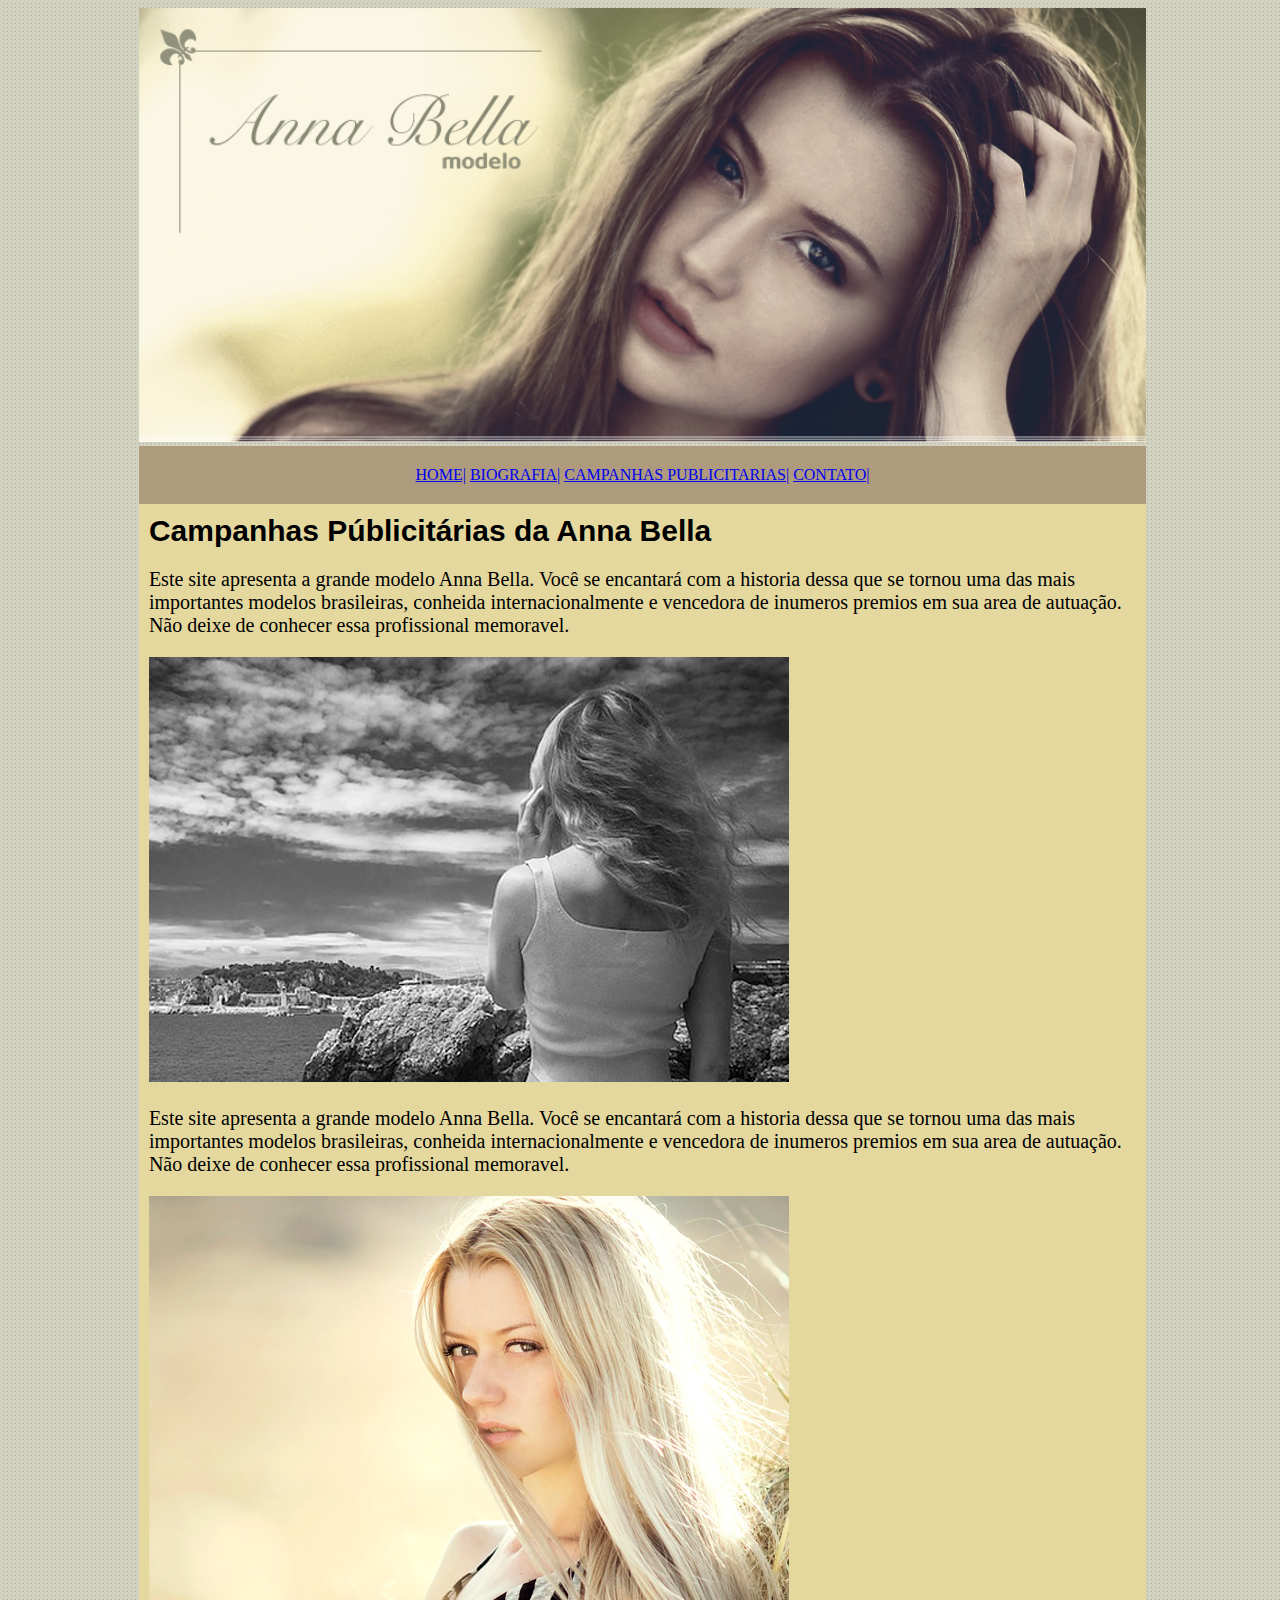
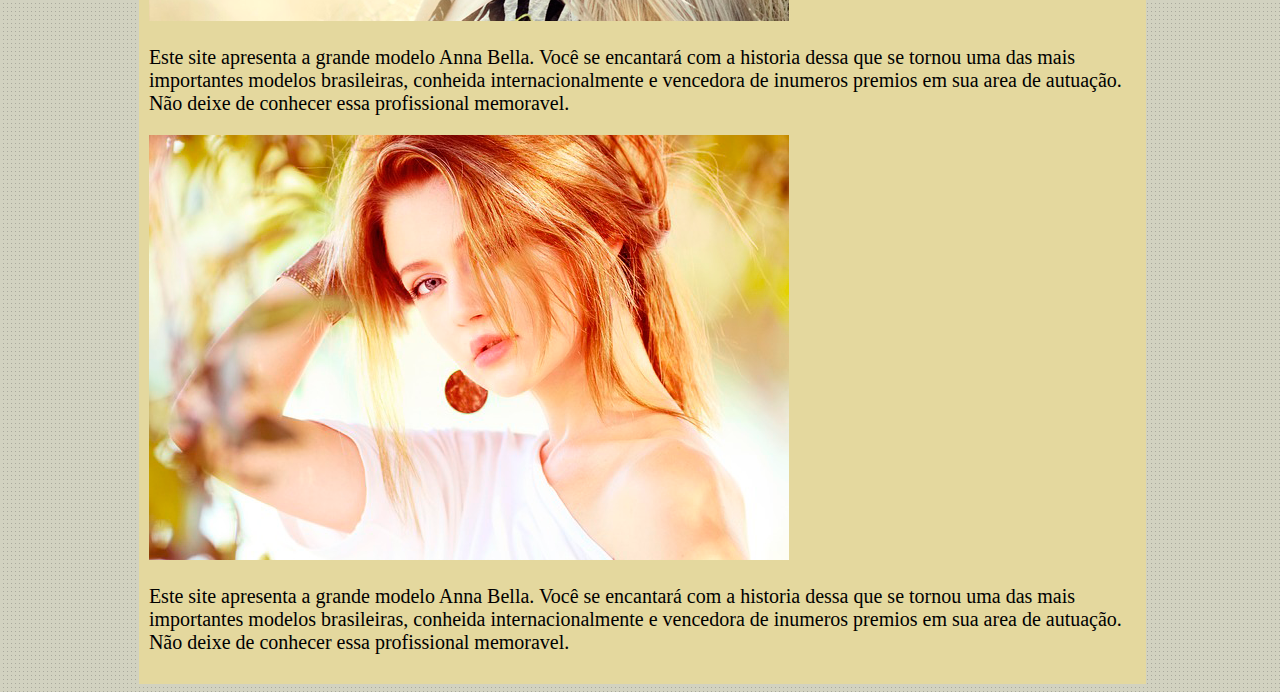
<file: Blog Anna Bella/pg_internas/camp-publicitarias.html>
<!DOCTYPE html>
<html>
<head>
	<title>Anna Bela</title>
	<meta charset="utf-8">

	<style type="text/css">
		.links{
			width: 80%; 
			text-align: center;
			background: #ae9a7d;
			padding-top: 20px;
		 	padding-bottom: 20px;} 
		.imagens{
			}
		.paragrafo{
			padding-top: 10px;
			padding-bottom: 10px;
			width: 80%;
			font-size: 20px;
			font-family: serif;
			background:  #e4d89e;
			text-align: left;}


		#titulo{
			font-family: sans-serif;
			margin: 0}
				
	</style>

</head>

<body background="../imagens/fundo.png" >

	<div style="margin-left: 5px" align="center">

		<div align="center" class="imagens">
			<img src="../imagens/capa.png" width="80%">
		</div>
	

			<div class="links">
				<a href="../index.html">HOME|</a>
				<a href="biografia.html">BIOGRAFIA|</a>
				<a href="camp-publicitarias.html">CAMPANHAS PUBLICITARIAS|</a>
				<a href="contato.html">CONTATO|</a>
			</div>

			<div class="paragrafo">
			<div style="margin-left: 10px" >
				<h2 id="titulo">Campanhas Públicitárias da Anna Bella</h2>

					<p >Este site apresenta a grande modelo Anna Bella. Você se encantará com a historia dessa que se tornou uma das mais importantes modelos brasileiras, conheida internacionalmente e vencedora de inumeros premios em sua area de autuação. Não deixe de conhecer essa profissional memoravel.
					</p>
						<img src="../imagens/foto1.png">

							<p>
								Este site apresenta a grande modelo Anna Bella. Você se encantará com a historia dessa que se tornou uma das mais importantes modelos brasileiras, conheida internacionalmente e vencedora de inumeros premios em sua area de autuação. Não deixe de conhecer essa profissional memoravel.
							</p>

							 	<img src="../imagens/foto2.png">

									<p>
								Este site apresenta a grande modelo Anna Bella. Você se encantará com a historia dessa que se tornou uma das mais importantes modelos brasileiras, conheida internacionalmente e vencedora de inumeros premios em sua area de autuação. Não deixe de conhecer essa profissional memoravel.
									</p>
										
										<img src="../imagens/foto3.png">

											<p>
												Este site apresenta a grande modelo Anna Bella. Você se encantará com a historia dessa que se tornou uma das mais importantes modelos brasileiras, conheida internacionalmente e vencedora de inumeros premios em sua area de autuação. Não deixe de conhecer essa profissional memoravel.
											</p>

					</div>
			
			</div>
	
</div>



</body>
</html>
</file>
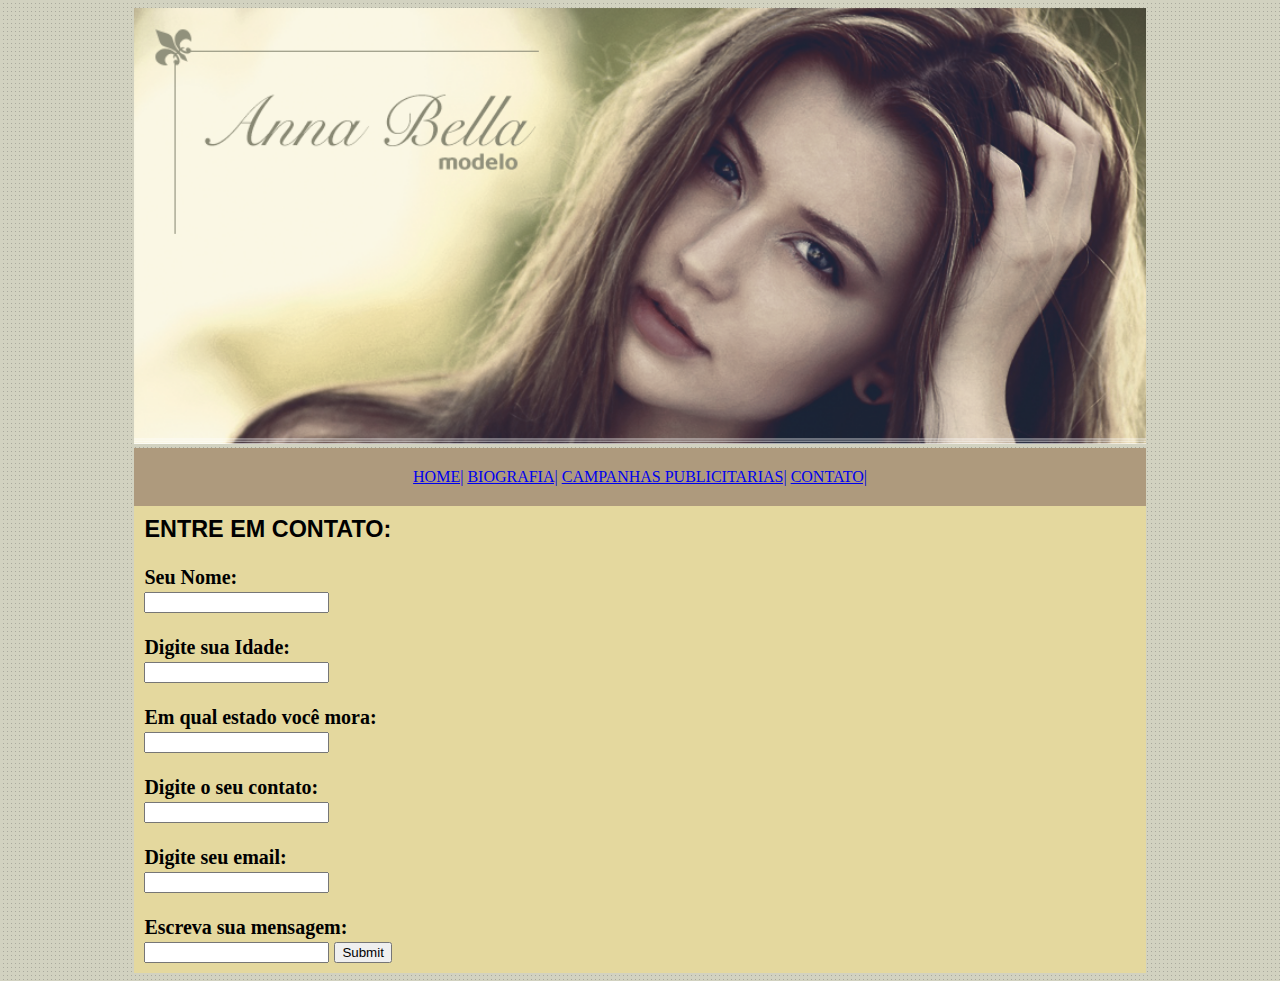
<file: Blog Anna Bella/pg_internas/contato.html>
<!DOCTYPE html>
<html>
<head>
	<title>Anna Bela</title>
	<meta charset="utf-8">

	<style type="text/css">
		.links{
			width: 80%; 
			text-align: center;
			background: #ae9a7d;
			padding-top: 20px;
		 	padding-bottom: 20px;} 
		.imagens{
			}
		.paragrafo{
			padding-top: 10px;
			padding-bottom: 10px;
			width: 80%;
			font-size: 20px;
			font-family: serif;
			background:  #e4d89e;
			text-align: left;}


		#titulo{
			font-family: sans-serif;
			margin: 0;
			color: }
				
	</style>

</head>

<body background="../imagens/fundo.png" >
<div align="center" class="imagens">
		<img src="../imagens/capa.png" width="80%">
	</div>

	<div align="center">

	

		<div class="links">
			<a href="../index.html">HOME|</a>
			<a href="biografia.html">BIOGRAFIA|</a>
			<a href="camp-publicitarias.html">CAMPANHAS PUBLICITARIAS|</a>
			<a href="contato.html">CONTATO|</a>
		</div>

		<div class="paragrafo">
			<div style="margin-left: 10px" >
				<div>
					<h3 id="titulo">ENTRE EM CONTATO:</h3>
						<form>
							<br>
								<strong>Seu Nome:</strong>
									<br>
										<input type="text" name="nome">
											<br><br>
						
								<strong>Digite sua Idade:</strong>
									<br>
										<input type="text" name="Idade">
											<br><br>
								<strong>Em qual estado você mora:</strong>
									<br>
										<input type="text" name="nome">
											<br><br>
								<strong> Digite o seu contato:</strong>
									<br>
										<input type="text" name="nome">
											<br><br>
								<strong>Digite seu email:</strong>
									<br>
										<input type="text" name="nome">
											<br><br>
								<strong>Escreva sua mensagem:</strong>
									<br>
										<input type="text" name="mensagem">

								<input type="submit" name="enviar">
					</form>
				</div>
			</div>

		</div>
</div>


</body>
</html>
</file>
<file: Ecommerce Responsivo/css/estilos.css>
* {
	font-family: 'Franklin Gothic Medium', 'Arial Narrow', Arial, sans-serif;
	margin: 0px;
}

p,
ul,h1,h2 ,h3 {
	margin: 0px;
	padding: 0px;
}

hr {
	margin: 0px;
	border: 1px solid #275459;
}

.bg-color1 {
	background-color: #37A672;

}

.bg-color2 {
	background-color: #275459;
}

#nome-logo {

	font-size: 2rem;
	font-family: 'Trebuchet MS', 'Lucida Sans Unicode', 'Lucida Grande', 'Lucida Sans', Arial, sans-serif
}

#input-nav {
	border-radius: 100px;
	border: 1px solid;
	max-width: 400px;
	min-width: 100px;
}

.prod {
	width: 18rem;
	padding: 0;
	margin: 0;
}

.card:hover {
	box-shadow: 1px 1px 10px black;
}

.amarelo {
	color: yellow;
}

.card-imagem {
	display: flex;
}

.link-nav {
	border: 1px solid #17a2b8;

}
</file>
<file: Lista Compras Array/css/estilo.css>
*{
    margin: 0px;
    padding: 0px;
    font-family: 'Franklin Gothic Medium', 'Arial Narrow', Arial, sans-serif;
}
hr{
    margin: 0px;
}
h1,h2,h3,h4,h5{
    margin:0px;
}

.botao{
    background-color: white;
    color: black;
    border: 1px;
    border-radius: 5px;
    width: 25%;
  height: 40px;
  font-size: auto;
  

}
.botao:hover{
    background-color: rgb(1, 46, 46);
    color: aliceblue;
}
#categorias{
    width: 50%;
   
}
.cat{
    margin-top: 10px;
    padding: 5px;
    background-color:#fff;
    border-radius: 10px;
    text-align: center;
}
#formulario{
    border-radius: 15px 15px 0 0;
    
}
#nome{
    width: 50%;
    border: none;
    border-radius: 5px ;
}

.listas{
    
    background-color: #fff;
    border-radius: 15px;
    min-height: 300px;
}
</file>
<file: Site Noticias/css/estilo.css>
*{
	font-family: arial ,serif;;
}
.bg-cor-body{
	background-color: #;
}
.bg-cor-primaria{
	background-color: #36BF7F;
}
.cor-primaria{
	color: #0D0D0D;
}
.cor-secundaria{
	color: white;
}

/* BARRA DE NAVEGAÇÂO */
#barra-nav{
	border-bottom: 2px solid black;
}
.navbar a:hover{
	color: black;
}
.navbar a:active{
	border-bottom: 1px solid darkgray;
}
#imagem-banners{
	text-align: center;

}
.navbar-brand{
	display: flex;
}
.navbar-brand img{
	width: 40px;
}

.navbar-brand{
	font-weight: 700 ;
	font-size: 1.5em;
	margin-left: 0.5em;
}

#navbar-items .navbar-nav{
	display: flex ;
	justify-content: center;
	width: 100%;
}

#navbar-items .nav-item{
	margin: 0 1em;

}

/*CARDS*/
.noticias-p{
	background-color: ;
}
#mini-banners{
	margin-bottom: 4em;

		

}
#mini-banners .card{
	padding: 1em 0.3em ;
	border-radius: 0;
	margin-top: 2em;
	border: 1px solid;
}

#mini-banners .card-title{
	margin-bottom: 1em;

}

/*=rodape*/

.bg-cor-rodape{
	background-color: #003F63;
}
</file>
<file: Site Faculdade Unes/css/estilo.css>
*{
    padding: 0;
    margin: 0 ; 
    box-sizing: border-box;
}

li input{
    align-items: center;
    font-size: 1rem;
    border: none;
    text-align: center;
    background-color: #c0c0c0;
    border-radius: 0.25rem;
    height: 30px;
  }
</file>
